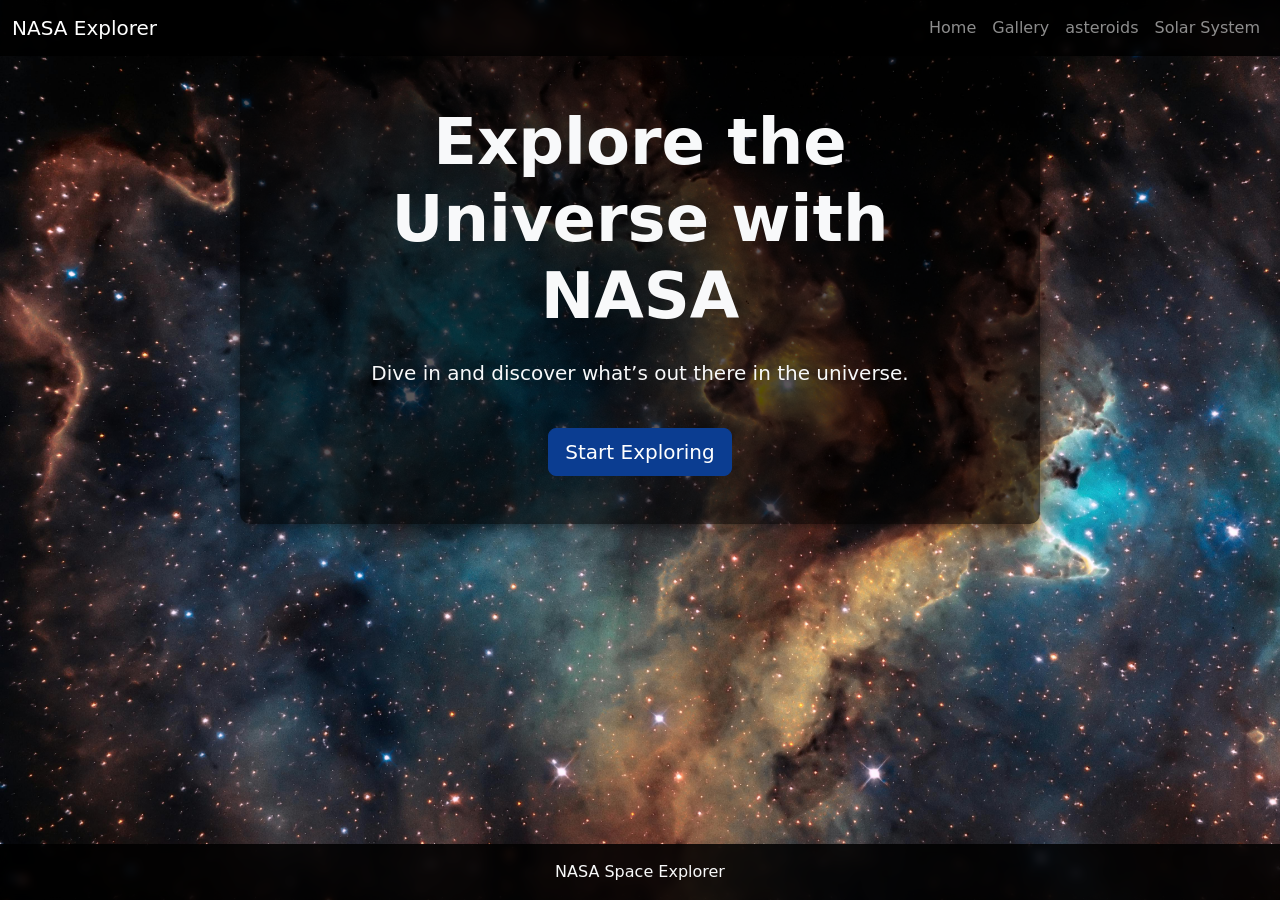
<file: index.html>
<!DOCTYPE html>
<html lang="en">
<head>
    <meta charset="UTF-8">
    <meta name="viewport" content="width=device-width, initial-scale=1.0">
    <title>NASA Space Explorer</title>

    <link href="https://cdn.jsdelivr.net/npm/bootstrap@5.3.2/dist/css/bootstrap.min.css" rel="stylesheet">

    <link rel="stylesheet" href="css/style.css">
</head>

<body>

<nav class="navbar navbar-expand-lg navbar-dark fixed-top">
    <div class="container-fluid">
        <a class="navbar-brand" href="index.html">NASA Explorer</a>

        <button class="navbar-toggler" type="button" data-bs-toggle="collapse" data-bs-target="#mainNav" aria-controls="mainNav" aria-expanded="false" aria-label="Toggle navigation">
            <span class="navbar-toggler-icon"></span>
        </button>

        <div class="collapse navbar-collapse" id="mainNav">
            <ul class="navbar-nav ms-auto mb-2 mb-lg-0">
                <li><a class="nav-link" href="index.html">Home</a></li>
                <li><a class="nav-link" href="gallery.html">Gallery</a></li>
                <li><a class="nav-link" href="asteroids.html">asteroids</a></li>
                <li><a class="nav-link" href="page4.html">Solar System</a></li>
            </ul>
            </div>
    </div>
</nav>

<header class="hero d-flex align-items-center justify-content-center text-center text-light">
    <div class="hero-content">
        <h1 class="mb-4 display-3 fw-bold">Explore the Universe with NASA</h1>
        <p class="lead fs-5">Dive in and discover what’s out there in the universe.</p>
        <a href="gallery.html" class="btn btn-primary btn-lg mt-4">Start Exploring</a>
    </div>
</header>

<footer class="text-center py-3 text-light">
    <p class="mb-0">NASA Space Explorer</p>
</footer>

<script src="https://cdn.jsdelivr.net/npm/bootstrap@5.3.2/dist/js/bootstrap.bundle.min.js"></script>
<script src="js/main.js"></script>

</body>
</html>
</file>
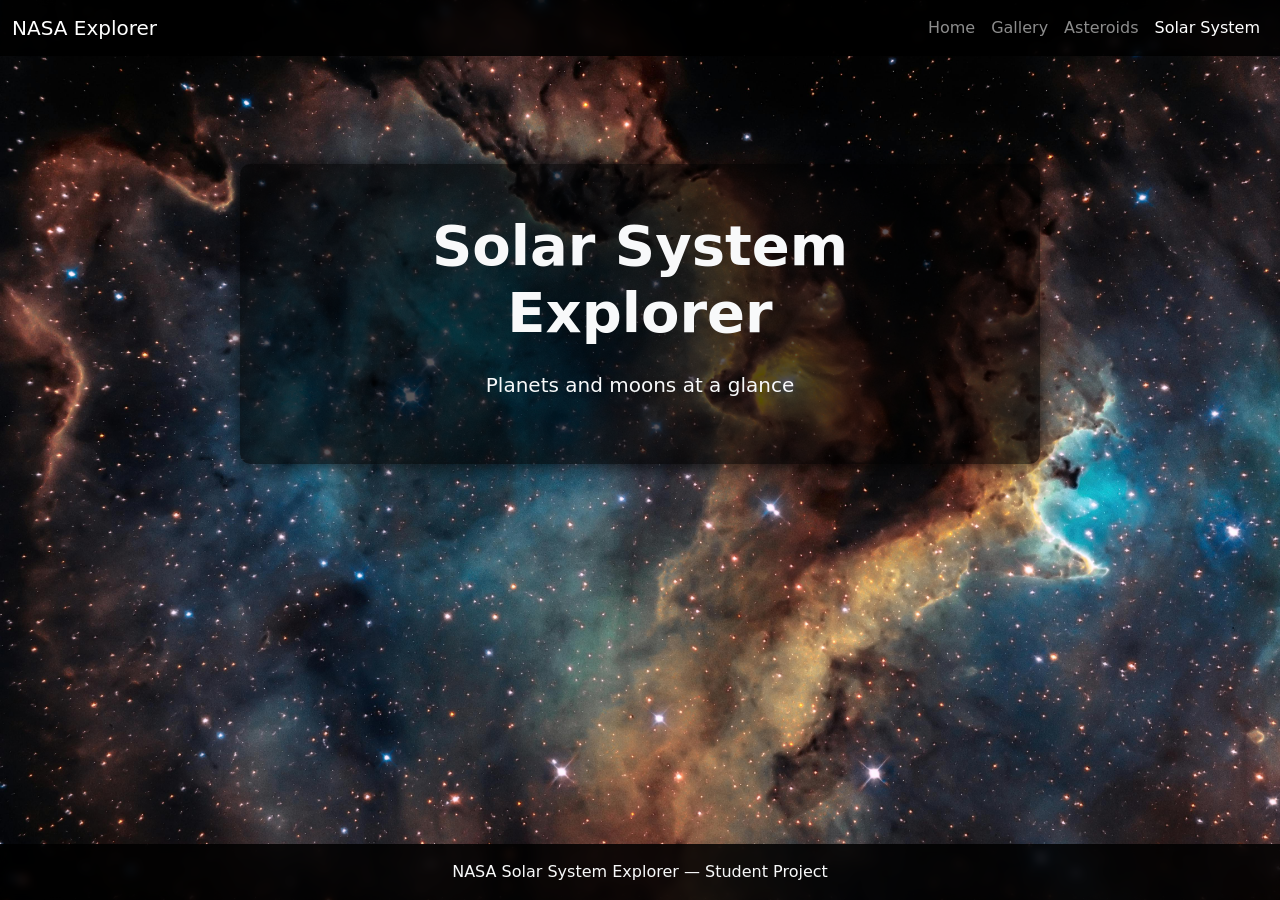
<file: page4.html>
<!DOCTYPE html>
<html lang="en">
<head>
    <meta charset="UTF-8">
    <meta name="viewport" content="width=device-width, initial-scale=1.0">
    <title>Solar System Explorer</title>

    <link href="https://cdn.jsdelivr.net/npm/bootstrap@5.3.3/dist/css/bootstrap.min.css" rel="stylesheet">

    <link rel="stylesheet" href="css/style.css">
</head>
<body>

<nav class="navbar navbar-expand-lg navbar-dark fixed-top">
    <div class="container-fluid">
        <a class="navbar-brand" href="index.html">NASA Explorer</a>
        <button class="navbar-toggler" type="button" data-bs-toggle="collapse" data-bs-target="#mainNav">
            <span class="navbar-toggler-icon"></span>
        </button>

        <div class="collapse navbar-collapse" id="mainNav">
            <ul class="navbar-nav ms-auto mb-2 mb-lg-0">
                <li><a class="nav-link" href="index.html">Home</a></li>
                <li><a class="nav-link" href="gallery.html">Gallery</a></li>
                <li><a class="nav-link" href="asteroids.html">Asteroids</a></li>
                <li><a class="nav-link active" href="page4.html">Solar System</a></li>
            </ul>
            </div>
    </div>
</nav>

<header class="hero d-flex align-items-center justify-content-center text-center text-light py-5" style="margin-top:60px;">
    <div class="hero-content">
        <h1 class="mb-4 display-4 fw-bold">Solar System Explorer</h1>
        <p class="lead fs-5">Planets and moons at a glance</p>
    </div>
</header>

<section class="container my-5">
    <div class="row" id="bodies-container"></div>
</section>

<footer class="text-center py-3 text-light">
    <p class="mb-0">NASA Solar System Explorer — Student Project</p>
</footer>

<script src="https://cdn.jsdelivr.net/npm/bootstrap@5.3.3/dist/js/bootstrap.bundle.min.js"></script>
<script src="js/main.js"></script>
</body>
</html>
</file>
<file: css/style.css>
/* --- Global Styles: Background and Spacing --- */

body {
    /* Set the background image for the entire page */
    background: url("background.jpg") center center fixed;
    background-size: cover;
    color: white; /* Permanent white text for space theme */
    padding-top: 56px; 
    min-height: 100vh; 
    display: flex;
    flex-direction: column;
}

/* NAVBAR & FOOTER */
.navbar, footer {
    background-color: rgba(0, 0, 0, 0.85) !important; 
    backdrop-filter: blur(5px); 
    -webkit-backdrop-filter: blur(5px); 
}

footer {
    margin-top: auto; /* Pushes footer to bottom */
    width: 100%;
    padding: 1.5rem 0;
}

/* --- Reusable Content Boxes --- */

.hero-content {
    background-color: rgba(0, 0, 0, 0.65); 
    padding: 3rem 4rem;
    border-radius: 10px;
    box-shadow: 0 0 20px rgba(0, 0, 0, 0.8);
    max-width: 800px;
}

.main-content-box {
    background-color: rgba(18, 18, 18, 0.9); 
    border-radius: 15px;
    box-shadow: 0 0 30px rgba(0, 0, 0, 0.9);
    margin-bottom: 2rem; 
    border: 1px solid rgba(255, 255, 255, 0.1);
}

/* --- Component Styling --- */

.btn-primary {
    background-color: #0b3d91; /* NASA blue */
    border-color: #0b3d91;
    transition: background-color 0.3s ease, transform 0.3s ease;
}

.btn-primary:hover {
    background-color: #1769aa;
    transform: translateY(-2px); 
}

.form-control {
    background-color: rgba(255, 255, 255, 0.1);
    border: 1px solid rgba(255, 255, 255, 0.3);
    color: white;
}

.card {
    background: #111 !important;
    border: 1px solid #333 !important;
    color: white !important;
}

img:hover {
    transform: scale(1.03);
    box-shadow: 0 0 15px rgba(255, 255, 255, 0.5);
}
</file>
